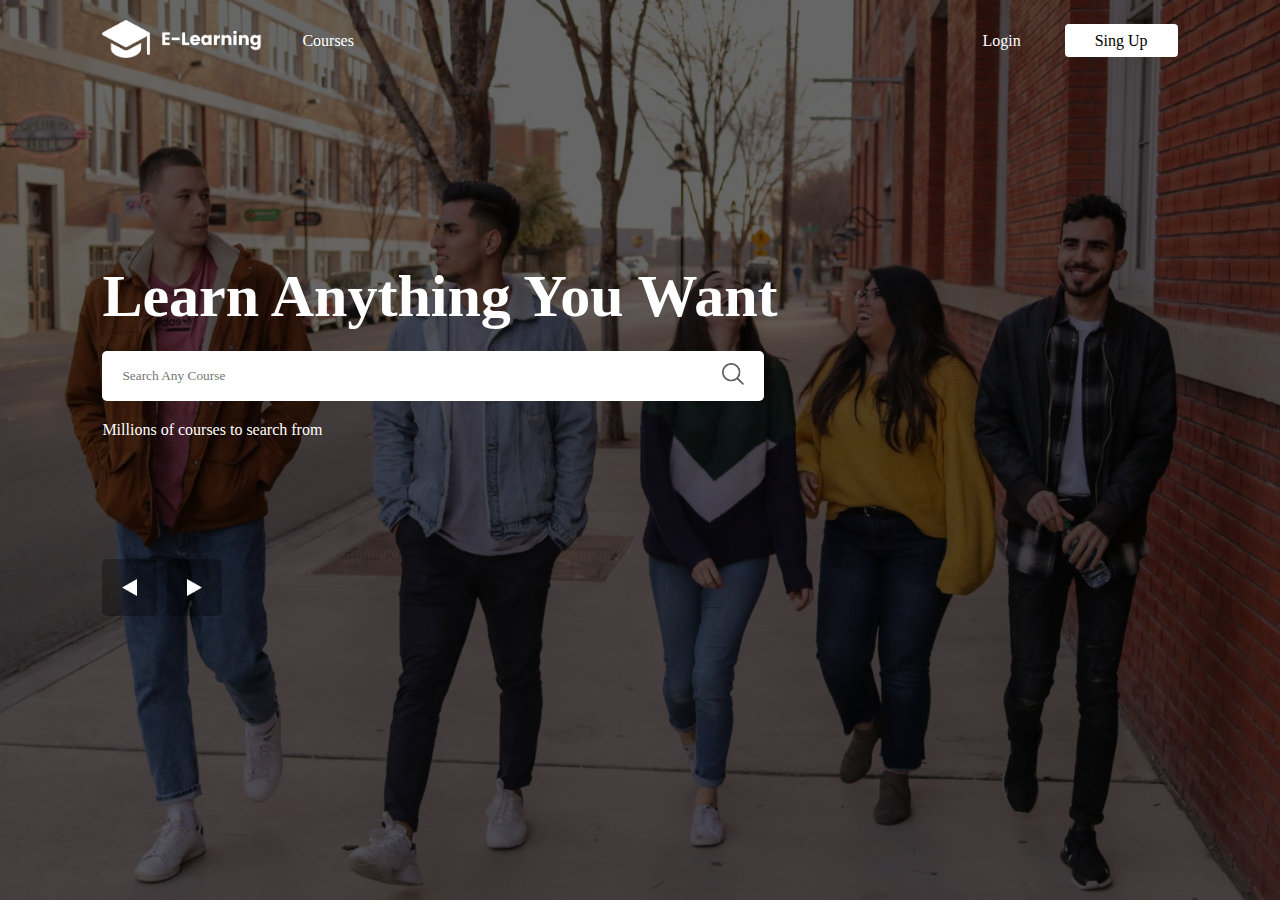
<file: Responsive Website/index.html>
<!DOCTYPE html>
<html lang="en">

<head>
    <meta charset="UTF-8">
    <title>Responsive Website</title>
    <link rel="stylesheet" href="style.css">
</head>

<body>
    <div class="container">
        <nav>
            <div class="nav-logo">
                <img src="images/logo.png">
            </div>
            <div class="nav-links">
                <a href="">Courses</a>
                <div>
                    <a href="">Login</a>
                    <a href="" class="btn">Sing Up</a>
                </div>
            </div>
        </nav>

        <div class="content">
            <h1>Learn Anything You Want</h1>
            <div class="search-box">
                <input type="text" placeholder="Search Any Course">
                <button type="submit"><img src="images/search.png"></button>
            </div>
            <p>Millions of courses to search from</p>
        </div>
        <div class="arrow">
            <img src="images/previous.png">
            <img src="images/next.png">
        </div>
    </div>

</body>

</html>
</file>
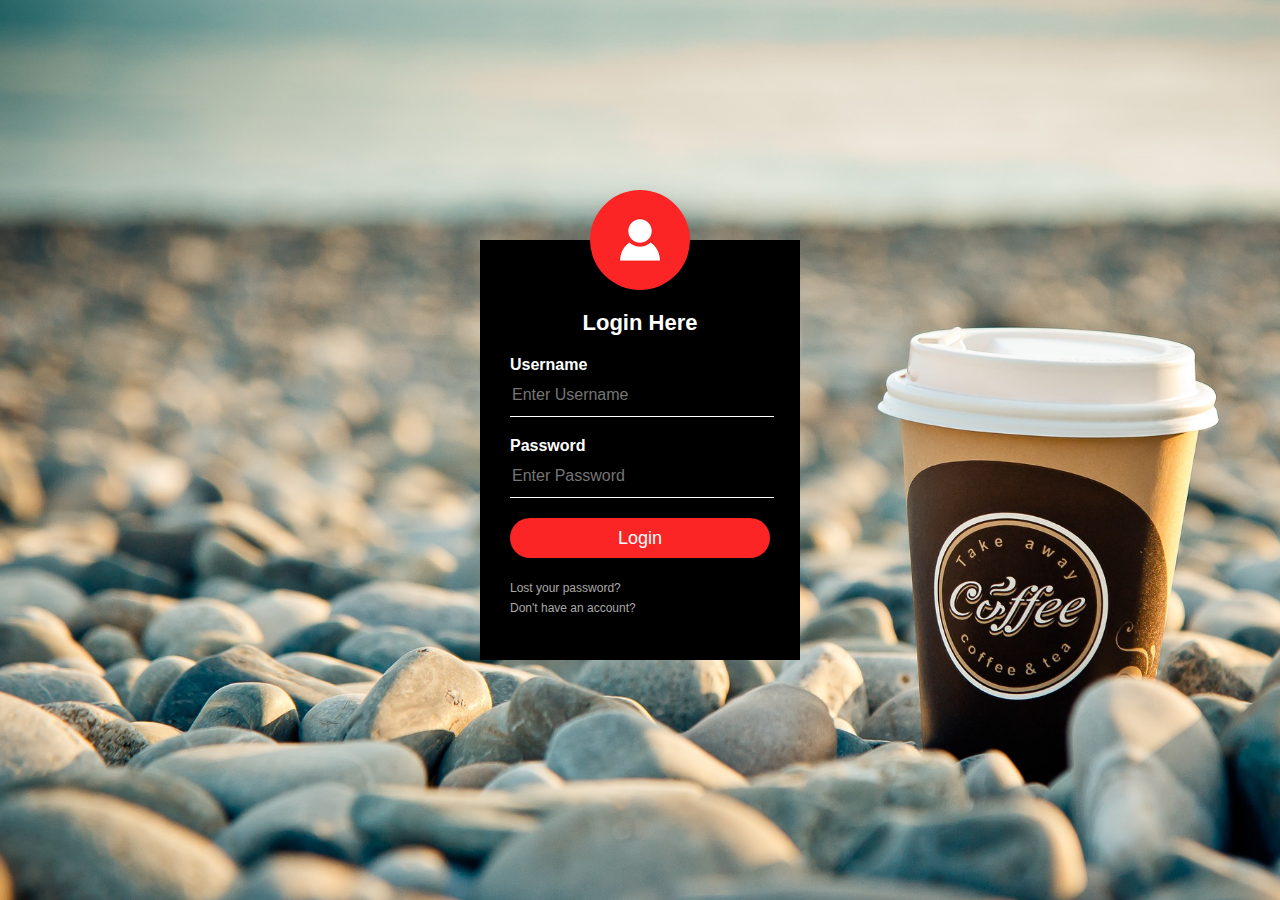
<file: Login Form/login_1.html>
<!DOCTYPE html>
<html lang="en">
<head>
    <title>Login Form</title>
    <link rel="stylesheet" href="style.css">
</head>

<body>
    <div class="loginbox">

        <img src="avatar.png" class="avatar">

        <h1>Login Here</h1>

        <form>

            <p>Username</p>
            <input type="text" name="" placeholder="Enter Username">
            <p>Password</p>
            <input type="password" name="" placeholder="Enter Password">
            <input type="submit" name="" value="Login">
            <a href="#">Lost your password?</a><br>
            <a href="#">Don't have an account?</a>
        </form>

    </div>
</body></html>
</file>
<file: Responsive Website/style.css>
*{
    margin: 0;
    padding: 0;
    font-family: 'poppins', serif;
    box-sizing: border-box;
}
.container{
    width: 100%;
    min-height: 100vh;
    background: linear-gradient(rgba(0,0,0,0.6),rgba(0,0,0,0.6)), url(images/bg.jpg);
    background-size: cover;
    background-position: center;
    padding: 0 8%;
}
nav{
    display: flex;
    align-items: center;
    flex-wrap: wrap;
    padding: 20px 0;
}
.nav-logo img{
    width: 160px;
}
.nav-links{
    display: flex;
    flex: 1;
    align-items: center;
    justify-content: space-between;
}
.nav-links a{
    text-decoration: none;
    color: #fff;
    margin-left: 40px;
}
.nav-links .btn{
    background: #fff;
    color: #000;
    padding: 8px 30px;
    border-radius: 4px;
}
.content{
    margin-top: 180px;
    color: #fff;
}
.content h1{
    font-size: 60px;
}
.search-box{
    background: #fff;
    width:fit-content;
    display: flex;
    align-items: center;
    padding: 12px 20px;
    border-radius: 5px;
    margin: 20px 0;
}
.search-box input{
    background: transparent;
    width: 600px;
    border: 0;
    outline: none;
}
.search-box button{
    background: transparent;
    border:0;
    cursor: pointer;
}
.search-box button img{
    width: 22px;
}
.arrow{
    margin-top: 120px;
}
.arrow img{
    width: 15px;
    padding: 20px;
    background: rgba(0,0,0,0.3);
    border-radius: 5px;
    box-sizing: content-box;
    margin-right: 6px;
    cursor: pointer;
}
@media (max-width:700px){
    .search-box input{
        width: 230px
    }
    .nav-logo{
        flex-basis: 100%;
        margin-bottom: 10px;
        text-align: center;
    }
    .nav-links{
        justify-content: center;
    }
    .nav-links a{
        margin-left: 10px;
        margin-right: 10px;
    }
    .nav-links .btn{
        background: transparent;
        color: #fff;
        padding: 0;
    }
    .content h1{
        font-size: 30px;
    }
    .content{
        margin-top: 85px;
    }
    .search-box{
        padding: 10px 20px;
    }
    .search-box button img{
        width: 16px;
    }
}
</file>
<file: Login Form/style.css>
body{
    margin: 0;
    padding: 0;
    width: 100%;
    height: 100vh;
    background: url(pic1.jpg);
    background-size: cover;
    background-position: center;
    font-family: sans-serif;
}

.loginbox{
    width: 320px;
    height: 420px;
    background: #000;
    color: #fff;
    top: 50%;
    left: 50%;
    position: absolute;
    transform: translate(-50%,-50%);
    box-sizing: border-box;
    padding: 70px 30px;
}

.avatar{
    width: 100px;
    height: 100px;
    border-radius: 50%;
    position: absolute;
    top: -50px;
    left: calc(50% - 50px);
}

h1{
    margin: 0;
    padding: 0 0 20px;
    text-align: center;
    font-size: 22px;
}

.loginbox p{
    margin: 0;
    padding: 0;
    font-weight: bold;
}

.loginbox input{
    width: 100%;
    margin-bottom: 20px;
}

.loginbox input[type="text"], input[type="password"]
{
    border: none;
    border-bottom: 1px solid #fff;
    background: transparent;
    outline: none;
    height: 40px;
    color: #fff;
    font-size: 16px;
}
.loginbox input[type="submit"]
{
    border: none;
    outline: none;
    height: 40px;
    background: #fb2525;
    color: #fff;
    font-size: 18px;
    border-radius: 20px;
}
.loginbox input[type="submit"]:hover
{
    cursor: pointer;
    background: #ffc107;
    color: #000;
}
.loginbox a{
    text-decoration: none;
    font-size: 12px;
    line-height: 20px;
    color: darkgrey;
}

.loginbox a:hover
{
    color: #ffc107;
}
</file>
